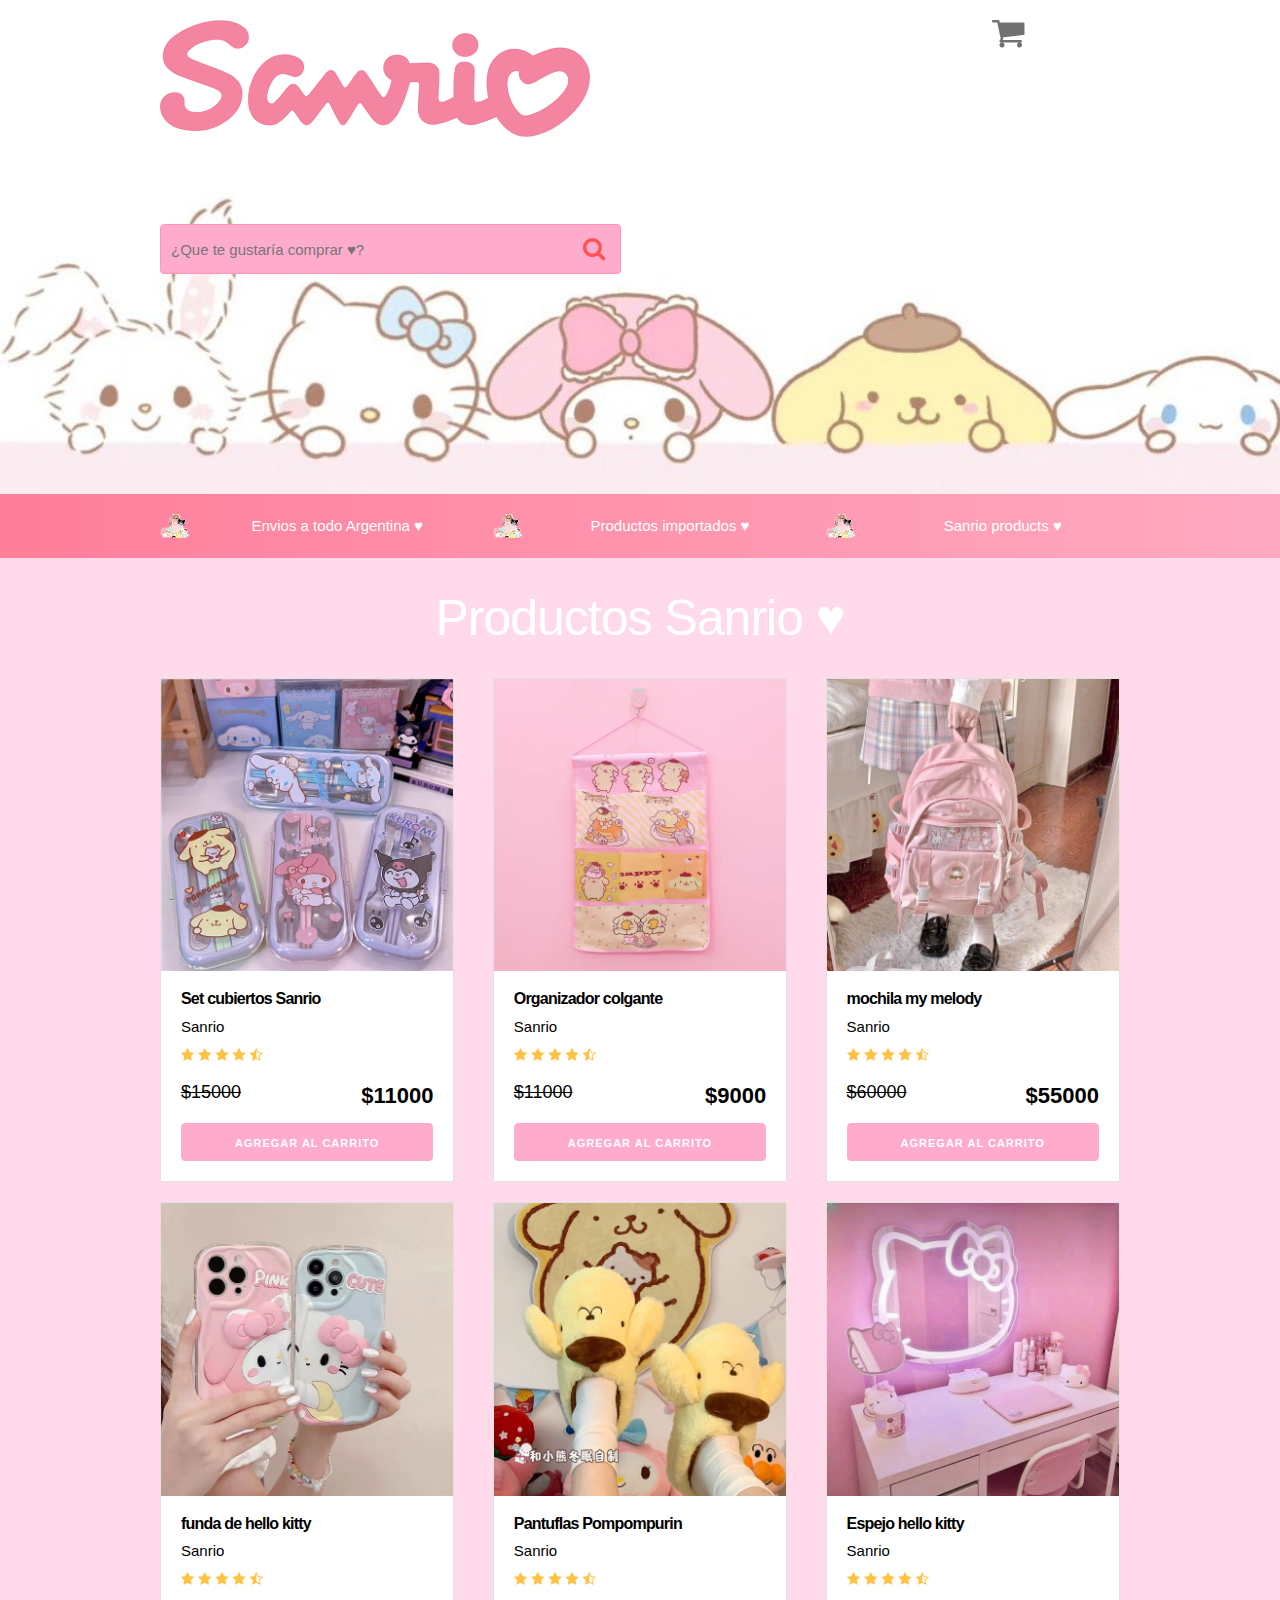
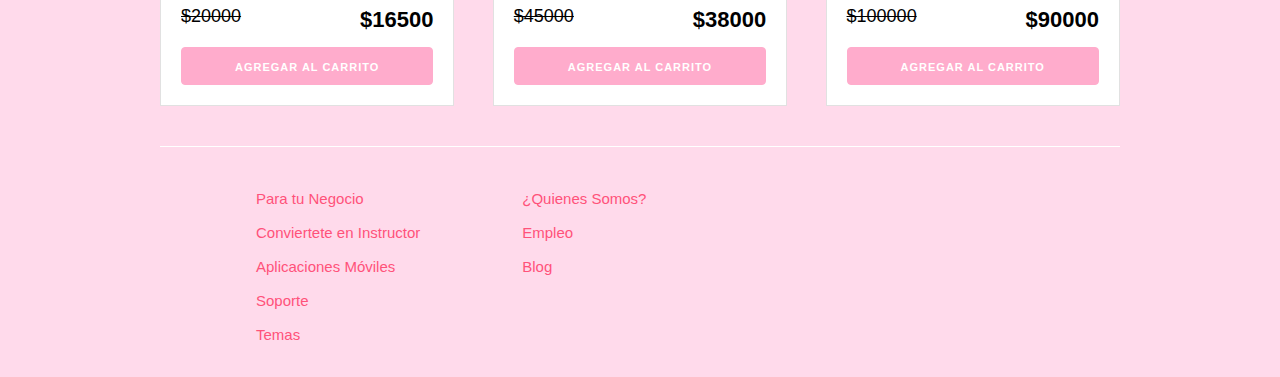
<file: carritoooo/index.html>
<!DOCTYPE html>
<html lang="en">
<head>
    <meta charset="UTF-8">
    <meta name="viewport" content="width=device-width, initial-scale=1.0">
    <meta http-equiv="X-UA-Compatible" content="ie=edge">
    <title>Tiendita Sanrio</title>
    <link rel="stylesheet" href="css/normalize.css">
    <link rel="stylesheet" href="css/skeleton.css">
    <link rel="stylesheet" href="css/custom.css">

</head>
<body>
<header id="header" class="header">
    <div class="container">
        <div class="row">
            <div class="four columns">
                <img src="img/sanrio.png" id="logo">
            </div>
            <div class="two columns u-pull-right">
                <ul>
                    <li class="submenu">
                            <img src="img/cart.png" id="img-carrito">
                            <div id="carrito">
                                    <table id="lista-carrito" class="u-full-width">
                                        <thead>
                                            <tr>
                                                <th>Imagen</th>
                                                <th>Nombre</th>
                                                <th>Precio</th>
                                                <th>Cantidad</th>
                                                <th></th>
                                            </tr>
                                        </thead>
                                        <tbody></tbody>
                                    </table>

                                    <a href="#" id="vaciar-carrito" class="button u-full-width">Vaciar Carrito</a>
                            </div>
                    </li>
                </ul>
            </div>
        </div> 
    </div>
    </header>


    <div id="hero">
        <div class="container">
            <div class="row">
                    <div class="six columns">
                        <div class="contenido-hero">
                                <form action="#" id="busqueda" method="post" class="formulario">
                                    <input class="u-full-width" type="text" placeholder="¿Que te gustaría comprar ♥?" id="buscador">
                                    <input type="submit" id="submit-buscador" class="submit-buscador">
                                </form>
                        </div>
                    </div>
            </div> 
        </div>
    </div>

    <div class="barra">
        <div class="container">
            <div class="row">
                    <div class="four columns icono icono1">
                        <p>Envios a todo Argentina ♥</p>
                    </div>
                    <div class="four columns icono icono2">
                        <p>Productos importados ♥</p>
                    </div>
                    <div class="four columns icono icono3">
                        <p>Sanrio products ♥</p>
                    </div>
            </div>
        </div>

    </div>

    <div id="lista-cursos" class="container">
        <h1 id="encabezado" class="encabezado">Productos Sanrio ♥</h1>
        <div class="row">
            <div class="four columns">
                <div class="card">
                    <img src="img/sis.png" class="imagen-curso u-full-width">
                    <div class="info-card">
                        <h4>Set cubiertos Sanrio</h4>
                        <p>Sanrio</p>
                        <img src="img/estrellas.png">
                        <p class="precio">$15000  <span class="u-pull-right ">$11000</span></p>
                        <a href="#" class="u-full-width button-primary button input agregar-carrito " data-id="1">Agregar Al Carrito</a>
                    </div>
                </div> <!--.card-->
            </div>
            <div class="four columns">
                    <div class="card">
                        <img src="img/pop.png" class="imagen-curso u-full-width">
                        <div class="info-card">
                            <h4>Organizador colgante</h4>
                            <p>Sanrio</p>
                            <img src="img/estrellas.png">
                            <p class="precio">$11000 <span class="u-pull-right ">$9000</span></p>
                            <a href="#" class="u-full-width button-primary button input agregar-carrito" data-id="2">Agregar Al Carrito</a>
                        </div>
                    </div>
            </div>
            <div class="four columns">
                    <div class="card">
                        <img src="img/moc.jpg" class="imagen-curso u-full-width">
                        <div class="info-card">
                            <h4>mochila my melody</h4>
                            <p>Sanrio</p>
                            <img src="img/estrellas.png">
                            <p class="precio">$60000  <span class="u-pull-right ">$55000</span></p>
                            <a href="#" class="u-full-width button-primary button input agregar-carrito" data-id="3">Agregar Al Carrito</a>
                        </div>
                    </div> <!--.card-->
            </div>

        </div> <!--.row-->
        <div class="row">
            <div class="four columns">
                <div class="card">
                    <img src="img/dso.png" class="imagen-curso u-full-width">
                    <div class="info-card">
                        <h4>funda de hello kitty</h4>
                        <p>Sanrio</p>
                        <img src="img/estrellas.png">
                        <p class="precio">$20000  <span class="u-pull-right ">$16500</span></p>
                        <a href="#" class="u-full-width button-primary button input agregar-carrito" data-id="4">Agregar Al Carrito</a>
                    </div>
                </div> <!--.card-->
            </div>
            <div class="four columns">
                    <div class="card">
                        <img src="img/pom.png" class="imagen-curso u-full-width">
                        <div class="info-card">
                            <h4>Pantuflas Pompompurin</h4>
                            <p>Sanrio</p>
                            <img src="img/estrellas.png">
                            <p class="precio">$45000  <span class="u-pull-right ">$38000</span></p>
                            <a href="#" class="u-full-width button-primary button input agregar-carrito" data-id="5">Agregar Al Carrito</a>
                        </div>
                    </div> <!--.card-->
            </div>
            <div class="four columns">
                    <div class="card">
                        <img src="img/esp.jpg" class="imagen-curso u-full-width">
                        <div class="info-card">
                            <h4>Espejo hello kitty</h4>
                            <p>Sanrio</p>
                            <img src="img/estrellas.png">
                            <p class="precio">$100000  <span class="u-pull-right ">$90000</span></p>
                            <a href="#" class="u-full-width button-primary button input agregar-carrito" data-id="6">Agregar Al Carrito</a>
                        </div>
                    </div> <!--.card-->
            </div>
        </div> <!--.row-->

            
    <footer id="footer" class="footer">
        <div class="container">
            <div class="row">
                    <div class="four columns">
                            <nav id="principal" class="menu">
                                <a class="enlace" href="#">Para tu Negocio</a>
                                <a class="enlace" href="#">Conviertete en Instructor</a>
                                <a class="enlace" href="#">Aplicaciones Móviles</a>
                                <a class="enlace" href="#">Soporte</a>
                                <a class="enlace" href="#">Temas</a>
                            </nav>
                    </div>
                    <div class="four columns">
                            <nav id="secundaria" class="menu">
                                <a class="enlace" href="#">¿Quienes Somos?</a>
                                <a class="enlace" href="#">Empleo</a>
                                <a class="enlace" href="#">Blog</a>
                            </nav>
                    </div>
            </div>
        </div>
    </footer>

    <script src="js/app.js"></script>

</body>
</html>
</file>
<file: carritoooo/css/skeleton.css>
/*
* Skeleton V2.0.4
* Copyright 2014, Dave Gamache
* www.getskeleton.com
* Free to use under the MIT license.
* http://www.opensource.org/licenses/mit-license.php
* 12/29/2014
*/


/* Table of contents
––––––––––––––––––––––––––––––––––––––––––––––––––
- Grid
- Base Styles
- Typography
- Links
- Buttons
- Forms
- Lists
- Code
- Tables
- Spacing
- Utilities
- Clearing
- Media Queries
*/


/* Grid
–––––––––––––––––––––––––––––––––––––––––––––––––– */
.container {
  position: relative;
  width: 100%;
  max-width: 960px;
  margin: 0 auto;
  padding: 0 20px;
  box-sizing: border-box; }
.column,
.columns {
  width: 100%;
  float: left;
  box-sizing: border-box; }

/* For devices larger than 400px */
@media (min-width: 400px) {
  .container {
    width: 85%;
    padding: 0; }
}

/* For devices larger than 550px */
@media (min-width: 550px) {
  .container {
    width: 80%; }
  .column,
  .columns {
    margin-left: 4%; }
  .column:first-child,
  .columns:first-child {
    margin-left: 0; }

  .one.column,
  .one.columns                    { width: 4.66666666667%; }
  .two.columns                    { width: 13.3333333333%; }
  .three.columns                  { width: 22%;            }
  .four.columns                   { width: 30.6666666667%; }
  .five.columns                   { width: 39.3333333333%; }
  .six.columns                    { width: 48%;            }
  .seven.columns                  { width: 56.6666666667%; }
  .eight.columns                  { width: 65.3333333333%; }
  .nine.columns                   { width: 74.0%;          }
  .ten.columns                    { width: 82.6666666667%; }
  .eleven.columns                 { width: 91.3333333333%; }
  .twelve.columns                 { width: 100%; margin-left: 0; }

  .one-third.column               { width: 30.6666666667%; }
  .two-thirds.column              { width: 65.3333333333%; }

  .one-half.column                { width: 48%; }

  /* Offsets */
  .offset-by-one.column,
  .offset-by-one.columns          { margin-left: 8.66666666667%; }
  .offset-by-two.column,
  .offset-by-two.columns          { margin-left: 17.3333333333%; }
  .offset-by-three.column,
  .offset-by-three.columns        { margin-left: 26%;            }
  .offset-by-four.column,
  .offset-by-four.columns         { margin-left: 34.6666666667%; }
  .offset-by-five.column,
  .offset-by-five.columns         { margin-left: 43.3333333333%; }
  .offset-by-six.column,
  .offset-by-six.columns          { margin-left: 52%;            }
  .offset-by-seven.column,
  .offset-by-seven.columns        { margin-left: 60.6666666667%; }
  .offset-by-eight.column,
  .offset-by-eight.columns        { margin-left: 69.3333333333%; }
  .offset-by-nine.column,
  .offset-by-nine.columns         { margin-left: 78.0%;          }
  .offset-by-ten.column,
  .offset-by-ten.columns          { margin-left: 86.6666666667%; }
  .offset-by-eleven.column,
  .offset-by-eleven.columns       { margin-left: 95.3333333333%; }

  .offset-by-one-third.column,
  .offset-by-one-third.columns    { margin-left: 34.6666666667%; }
  .offset-by-two-thirds.column,
  .offset-by-two-thirds.columns   { margin-left: 69.3333333333%; }

  .offset-by-one-half.column,
  .offset-by-one-half.columns     { margin-left: 52%; }

}


/* Base Styles
–––––––––––––––––––––––––––––––––––––––––––––––––– */
/* NOTE
html is set to 62.5% so that all the REM measurements throughout Skeleton
are based on 10px sizing. So basically 1.5rem = 15px :) */
html {
  font-size: 62.5%; }
body {
  font-size: 1.5em; /* currently ems cause chrome bug misinterpreting rems on body element */
  line-height: 1.6;
  font-weight: 400;
  font-family: "Raleway", "HelveticaNeue", "Helvetica Neue", Helvetica, Arial, sans-serif;
  color: #000000; }


/* Typography
–––––––––––––––––––––––––––––––––––––––––––––––––– */
h1, h2, h3, h4, h5, h6 {
  margin-top: 0;
  margin-bottom: 2rem;
  font-weight: 300; }
h1 { font-size: 4.0rem; line-height: 1.2;  letter-spacing: -.1rem;}
h2 { font-size: 3.6rem; line-height: 1.25; letter-spacing: -.1rem; }
h3 { font-size: 3.0rem; line-height: 1.3;  letter-spacing: -.1rem; }
h4 { font-size: 2.4rem; line-height: 1.35; letter-spacing: -.08rem; }
h5 { font-size: 1.8rem; line-height: 1.5;  letter-spacing: -.05rem; }
h6 { font-size: 1.5rem; line-height: 1.6;  letter-spacing: 0; }

/* Larger than phablet */
@media (min-width: 550px) {
  h1 { font-size: 5.0rem; }
  h2 { font-size: 4.2rem; }
  h3 { font-size: 3.6rem; }
  h4 { font-size: 3.0rem; }
  h5 { font-size: 2.4rem; }
  h6 { font-size: 1.5rem; }
}

p {
  margin-top: 0; }


/* Links
–––––––––––––––––––––––––––––––––––––––––––––––––– */
a {
  color: #ffffff; }
a:hover {
  color: #ffffff; }


/* Buttons
–––––––––––––––––––––––––––––––––––––––––––––––––– */
.button,
button,
input[type="submit"],
input[type="reset"],
input[type="button"] {
  display: inline-block;
  height: 38px;
  padding: 0 30px;
  color: #000000;
  text-align: center;
  font-size: 11px;
  font-weight: 600;
  line-height: 38px;
  letter-spacing: .1rem;
  text-transform: uppercase;
  text-decoration: none;
  white-space: nowrap;
  background-color: transparent;
  border-radius: 4px;
  border: 1px solid #050000;
  cursor: pointer;
  box-sizing: border-box; }
.button:hover,
button:hover,
input[type="submit"]:hover,
input[type="reset"]:hover,
input[type="button"]:hover,
.button:focus,
button:focus,
input[type="submit"]:focus,
input[type="reset"]:focus,
input[type="button"]:focus {
  color: #09000a;
  border-color: #000000;
  outline: 0; }
.button.button-primary,
button.button-primary,
input[type="submit"].button-primary,
input[type="reset"].button-primary,
input[type="button"].button-primary {
  color: #ffffff;
  background-color: #ffaccc;
  border-color: #ffaccc; }
.button.button-primary:hover,
button.button-primary:hover,
input[type="submit"].button-primary:hover,
input[type="reset"].button-primary:hover,
input[type="button"].button-primary:hover,
.button.button-primary:focus,
button.button-primary:focus,
input[type="submit"].button-primary:focus,
input[type="reset"].button-primary:focus,
input[type="button"].button-primary:focus {
  color: #320909;
  background-color: #ffaccc;
  border-color: #ffaccc; }


/* Forms
–––––––––––––––––––––––––––––––––––––––––––––––––– */
input[type="email"],
input[type="number"],
input[type="search"],
input[type="text"],
input[type="tel"],
input[type="url"],
input[type="password"],
textarea,
select {
  height: 38px;
  padding: 6px 10px; /* The 6px vertically centers text on FF, ignored by Webkit */
  background-color: #ffaccc;
  border: 1px solid #ff94bd;
  border-radius: 4px;
  box-shadow: none;
  box-sizing: border-box; }
/* Removes awkward default styles on some inputs for iOS */
input[type="email"],
input[type="number"],
input[type="search"],
input[type="text"],
input[type="tel"],
input[type="url"],
input[type="password"],
textarea {
  -webkit-appearance: none;
     -moz-appearance: none;
          appearance: none; }
textarea {
  min-height: 65px;
  padding-top: 6px;
  padding-bottom: 6px; }
input[type="email"]:focus,
input[type="number"]:focus,
input[type="search"]:focus,
input[type="text"]:focus,
input[type="tel"]:focus,
input[type="url"]:focus,
input[type="password"]:focus,
textarea:focus,
select:focus {
  border: 1px solid #e6f7fc;
  outline: 0; }
label,
legend {
  display: block;
  margin-bottom: .5rem;
  font-weight: 600; }
fieldset {
  padding: 0;
  border-width: 0; }
input[type="checkbox"],
input[type="radio"] {
  display: inline; }
label > .label-body {
  display: inline-block;
  margin-left: .5rem;
  font-weight: normal; }


/* Lists
–––––––––––––––––––––––––––––––––––––––––––––––––– */
ul {
  list-style: circle inside; }
ol {
  list-style: decimal inside; }
ol, ul {
  padding-left: 0;
  margin-top: 0; }
ul ul,
ul ol,
ol ol,
ol ul {
  margin: 1.5rem 0 1.5rem 3rem;
  font-size: 90%; }
li {
  margin-bottom: 1rem; }


/* Code
–––––––––––––––––––––––––––––––––––––––––––––––––– */
code {
  padding: .2rem .5rem;
  margin: 0 .2rem;
  font-size: 90%;
  white-space: nowrap;
  background: #F1F1F1;
  border: 1px solid #E1E1E1;
  border-radius: 4px; }
pre > code {
  display: block;
  padding: 1rem 1.5rem;
  white-space: pre; }


/* Tables
–––––––––––––––––––––––––––––––––––––––––––––––––– */
th,
td {
  padding: 12px 15px;
  text-align: left;
  border-bottom: 1px solid #E1E1E1; }
th:first-child,
td:first-child {
  padding-left: 0; }
th:last-child,
td:last-child {
  padding-right: 0; }


/* Spacing
–––––––––––––––––––––––––––––––––––––––––––––––––– */
button,
.button {
  margin-bottom: 1rem; }
input,
textarea,
select,
fieldset {
  margin-bottom: 1.5rem; }
pre,
blockquote,
dl,
figure,
table,
p,
ul,
ol,
form {
  margin-bottom: 2.5rem; }


/* Utilities
–––––––––––––––––––––––––––––––––––––––––––––––––– */
.u-full-width {
  width: 100%;
  box-sizing: border-box; }
.u-max-full-width {
  max-width: 100%;
  box-sizing: border-box; }
.u-pull-right {
  float: right; }
.u-pull-left {
  float: left; }


/* Misc
–––––––––––––––––––––––––––––––––––––––––––––––––– */
hr {
  margin-top: 3rem;
  margin-bottom: 3.5rem;
  border-width: 0;
  border-top: 1px solid #E1E1E1; }


/* Clearing
–––––––––––––––––––––––––––––––––––––––––––––––––– */

/* Self Clearing Goodness */
.container:after,
.row:after,
.u-cf {
  content: "";
  display: table;
  clear: both; }


/* Media Queries
–––––––––––––––––––––––––––––––––––––––––––––––––– */
/*
Note: The best way to structure the use of media queries is to create the queries
near the relevant code. For example, if you wanted to change the styles for buttons
on small devices, paste the mobile query code up in the buttons section and style it
there.
*/


/* Larger than mobile */
@media (min-width: 400px) {}

/* Larger than phablet (also point when grid becomes active) */
@media (min-width: 550px) {}

/* Larger than tablet */
@media (min-width: 750px) {}

/* Larger than desktop */
@media (min-width: 1000px) {}

/* Larger than Desktop HD */
@media (min-width: 1200px) {}
</file>
<file: carritoooo/css/custom.css>
html {
    font-size: 62.5%;
}
body {
    background-color: #ffdaeb
}
h1 {
    text-align: center;
    color:#ffffff;
}
h2 {
    font-size: 3rem;
}
h4 {
    font-size: 16px;
    font-weight: 700;
}
header {
    padding: 20px 0 0 0;
    background: white;
    text-align: center;
}
@media (min-width: 750px) {
    header {
        text-align: left;
    }
}
.borrar-curso {
    background-color: red;
    border-radius: 50%;
    padding: 5px 10px;
    text-decoration: none;
    color: white;
    font-weight: bold;
}

ul {
    list-style: none;
}
#hero {
    background-image:url(../img/ssas.jpeg);
    height: 350px;
    background-size: cover;
}
#encabezado {
    margin: 30px 0;
}
.submenu {
    position: relative;
}

.submenu #carrito{
    display: none;
}
.submenu:hover #carrito{
    display: block;
    position: absolute;
    right:0;
    top:100%;
    z-index: 1;
    background-color:#ffdaeb;
    padding: 20px;
    min-height: 400px;
    min-width: 300px;
    color:black;
}
.vacio {
    padding: 10px;
    background-color: crimson;
    text-align: center;
    border-radius: 10px;
    color: white;
}
.contenido-hero {
    margin-top: 80px;
    color: white;
}
.contenido-hero form {
    position: relative;
    margin-bottom: 0;
}
.contenido-hero form #buscador {
    height: 50px;
    margin-bottom: 0;
}
.contenido-hero form .submit-buscador {
    position: absolute;
    right:0;
    top:0;
    height: 100%;
    padding: 0;
    display: block;
    text-indent: -9999px;
    width: 50px;
    background-image: url(../img/lupa.png);
    background-position: right center;
    background-repeat: no-repeat;
    border:none;
}


.barra {
    padding: 20px 0;
    background: #ff7e9a; /* Old browsers */
    background: -moz-linear-gradient(left, #ff7e9a 0%, #ffa9c1 100%); /* FF3.6-15 */
    background: -webkit-linear-gradient(left, #ff7e9a 0%,#ffa9c1 100%); /* Chrome10-25,Safari5.1-6 */
    background: linear-gradient(to right, #ff7e9a 0%,#ffa9c1 100%); /* W3C, IE10+, FF16+, Chrome26+, Opera12+, Safari7+ */
    filter: progid:DXImageTransform.Microsoft.gradient( startColorstr='#741d51', endColorstr='#e44e52',GradientType=1 ); /* IE6-9 */
}

.barra p {
    margin:0;
    color: white;
}
.icono {
    background-repeat: no-repeat;
    background-position: left center;
    padding-left: 60px;
    background-size: 30px;
    margin-bottom: 40px;
    text-align: center;
}
@media (min-width: 750px) {
    .icono {
        margin-bottom:0;
    }
}
.icono1 {
    background-image: url(../img/san.png);
}
.icono2 {
    background-image: url(../img/san.png);
}
.icono3 {
    background-image: url(../img/san.png);
}

#lista-cursos .row {
    margin-bottom:20px;
}
.agregar-carrito {
    margin:10px 0;
    background: #fa84af;
}

.card {
    text-align: center;
    border: 1px solid #e1e1e1;
    background: white;
}
@media (min-width: 550px) {
    .card {
        text-align: left;
    }
}
.info-card  {
    padding: 10px 20px;
}

.info-card p, 
.card h4 {
    margin-bottom: 5px;
}
.info-card .precio {
    text-decoration: line-through;
    font-size: 18px;
    margin-top: 10px;
}
.info-card .precio span {
    font-weight: 700;
    font-size: 22px;
}


.footer {
    margin-top: 40px;
    border-top:1px solid #ffffff;;
    padding-top: 40px;   
}
.footer .menu a{
display: block;
margin-bottom: 10px;
text-decoration: none;
color:#ff527a;
}
</file>
